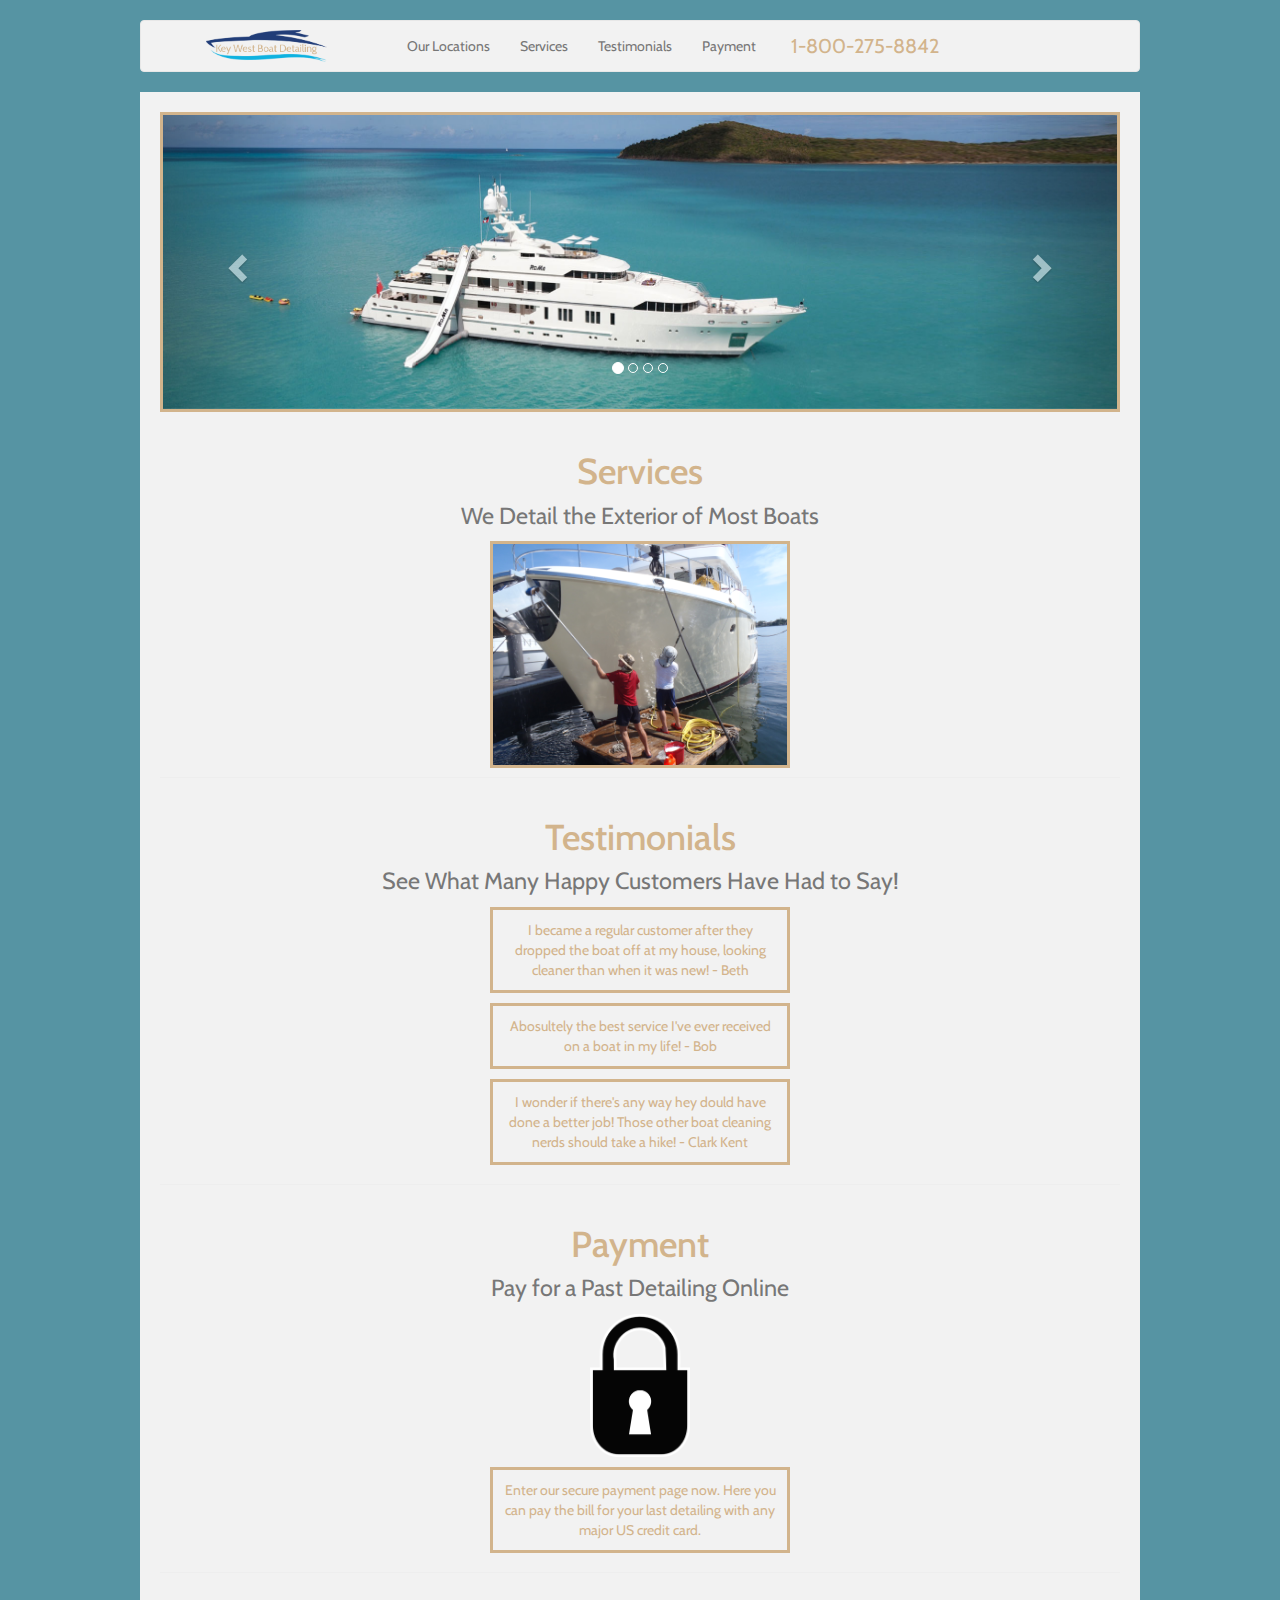
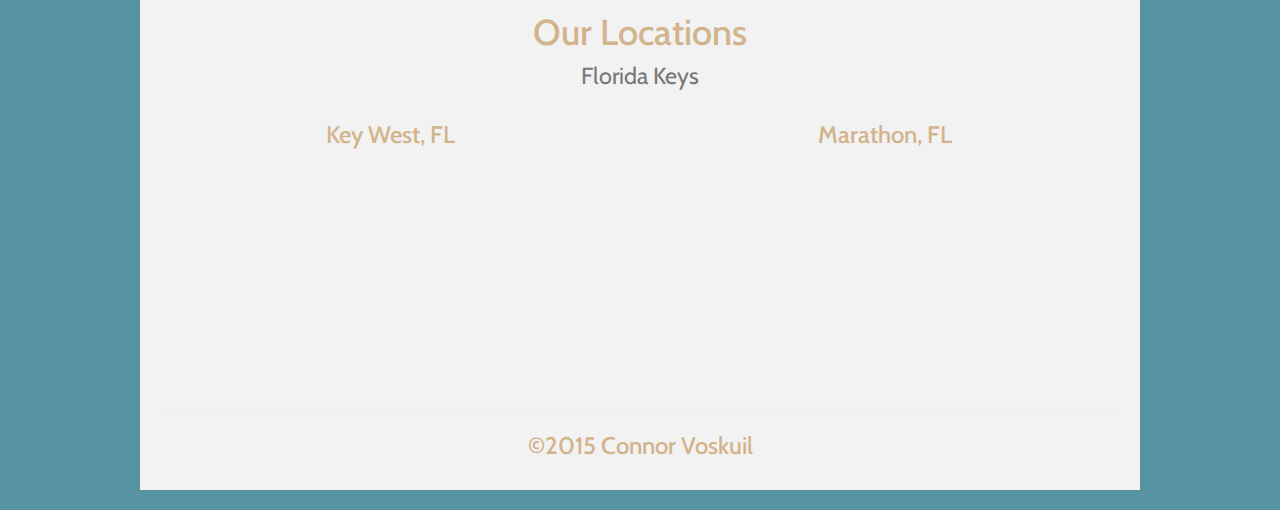
<file: home.html>
﻿<!DOCTYPE html>

<html>
<head>
    <meta charset="utf-8"/>
    <title>Key West Boat Detailing, Marathon FL</title>
    <link rel="stylesheet" href="https://maxcdn.bootstrapcdn.com/bootstrap/3.3.5/css/bootstrap.min.css"/>
    <script src="https://ajax.googleapis.com/ajax/libs/jquery/2.1.3/jquery.min.js"></script>
    <script src="https://maxcdn.bootstrapcdn.com/bootstrap/3.3.5/js/bootstrap.min.js"></script>
    <link href='https://fonts.googleapis.com/css?family=Cabin' rel='stylesheet' type='text/css'>
    <link rel="stylesheet" href="css/style.css"/>
</head>
<body>
    <nav id="topNav" class="navbar navbar-default">
        <div class="container-fluid">
            <div class="navbar-header">
                <button type="button" class="navbar-toggle collapsed" data-toggle="collapse" data-target="#bs-example-navbar-collapse-1" aria-expanded="false">
                    <span class="icon-bar"></span>
                    <span class="icon-bar"></span>
                    <span class="icon-bar"></span>
                </button>
                <a class="navbar-brand" href="home.html"><img src="images/logo.png" alt="Brand" id="logo"/></a>
            </div>

            <div class="collapse navbar-collapse" id="bs-example-navbar-collapse-1">
                <ul class="nav navbar-nav">
                    <li class="navItem"><a href="location.html">Our Locations</a></li>
                    <li class="navItem"><a href="services.html">Services</a></li>
                    <li class="navItem"><a href="testimonials.html">Testimonials</a></li>
                    <li class="navItem"><a href="payment.html">Payment</a></li>
                    <li class="navItem" id="navPhone">1-800-275-8842</li>
                </ul>
            </div>
        </div>
    </nav>

    <div id="pageWrapper">

        <div id="carousel" class="carousel slide" data-ride="carousel">
            <!-- Indicators -->
            <ol class="carousel-indicators">
                <li data-target="#carousel" data-slide-to="0" class="active"></li>
                <li data-target="#carousel" data-slide-to="1"></li>
                <li data-target="#carousel" data-slide-to="2"></li>
                <li data-target="#carousel" data-slide-to="3"></li>
            </ol>

            <!-- Wrapper for slides -->
            <div class="carousel-inner" role="listbox">
                <div class="item active">
                    <img src="images/boat2.jpg" alt="Boat">
                </div>

                <div class="item">
                    <img src="images/boat2fancy.png" alt="Boat">
                </div>

                <div class="item">
                    <img src="images/boat3.png" alt="Boat">
                </div>

                <div class="item">
                    <img src="images/boat4.png" alt="Boat">
                </div>
            </div>

            <!-- Left and right controls -->
            <a class="left carousel-control" href="#carousel" role="button" data-slide="prev">
                <span class="glyphicon glyphicon-chevron-left" aria-hidden="true"></span>
                <span class="sr-only">Previous</span>
            </a>
            <a class="right carousel-control" href="#carousel" role="button" data-slide="next">
                <span class="glyphicon glyphicon-chevron-right" aria-hidden="true"></span>
                <span class="sr-only">Next</span>
            </a>
        </div>

        <!--Services-->
        <div class="page-header">
            <a href="services.html"><h1>Services<br /><small>We Detail the Exterior of Most Boats</small></h1></a>
            <center><a href="services.html"><img id="cleaningImg" src="images/cleaning.jpg" /></a></center>
        </div>

        <!--Testimonials-->
        <div class="page-header">
            <a href="testimonials.html"><h1>Testimonials<br /><small>See What Many Happy Customers Have Had to Say!</small></h1></a>
            <center>
                <p>I became a regular customer after they dropped the boat off at my house, looking cleaner than when it was new! - Beth</p>
                <p>Abosultely the best service I've ever received on a boat in my life! - Bob</p>
                <p>I wonder if there's any way hey dould have done a better job! Those other boat cleaning nerds should take a hike! - Clark Kent</p>
            </center>
            </div>

            <!-- Payment  -->
            <div class="page-header">
                <a href="payment.html"><h1>Payment<br /><small>Pay for a Past Detailing Online</small></h1></a>
                <center>
                    <a href="payment.html"><img aign="left" id="lock" src="images/lock.png" /></a>
                    <p>Enter our secure payment page now. Here you can pay the bill for your last detailing with any major US credit card.</p>
                </center>
            </div>

            <!-- Locations -->
            <div class="page-header">
                <a href="location.html"><h1>Our Locations<br /><small>Florida Keys</small></h1></a>
                <div class="text-center">
                    <div class="row">
                        <div class="col-md-6">
                            <div id="keyWestMap">
                                <h3>Key West, FL</h3>
                                <iframe src="https://www.google.com/maps/embed?pb=!1m18!1m12!1m3!1d29030.265386179606!2d-81.80608317693532!3d24.56215389548357!2m3!1f0!2f0!3f0!3m2!1i1024!2i768!4f13.1!3m3!1m2!1s0x88d1b6b7f9006db3%3A0xc38cb8067842ac99!2s705+Palm+Ave%2C+Key+West%2C+FL+33040!5e0!3m2!1sen!2sus!4v1446670475352" width="350" height="240" frameborder="0" style="border:0" allowfullscreen></iframe>
                            </div>
                        </div>
                        <div class="col-md-6">
                            <div id="marathonMap">
                                <h3>Marathon, FL</h3>
                                <iframe src="https://www.google.com/maps/embed?pb=!1m18!1m12!1m3!1d82019.65552132645!2d-81.21419412146497!3d24.699713307814644!2m3!1f0!2f0!3f0!3m2!1i1024!2i768!4f13.1!3m3!1m2!1s0x88d0def1c646e8a3%3A0xfdc315e494ac0054!2s1280+Oceanview+Ave%2C+Marathon%2C+FL+33050!5e0!3m2!1sen!2sus!4v1446670831293" width="350" height="240" frameborder="0" style="border:0" allowfullscreen></iframe>            
                            </div>
                        </div>
                    </div>
                </div>
            </div>
        <h3>&copy;2015 Connor Voskuil</h3>
    </div>
</body>
</html>
</file>
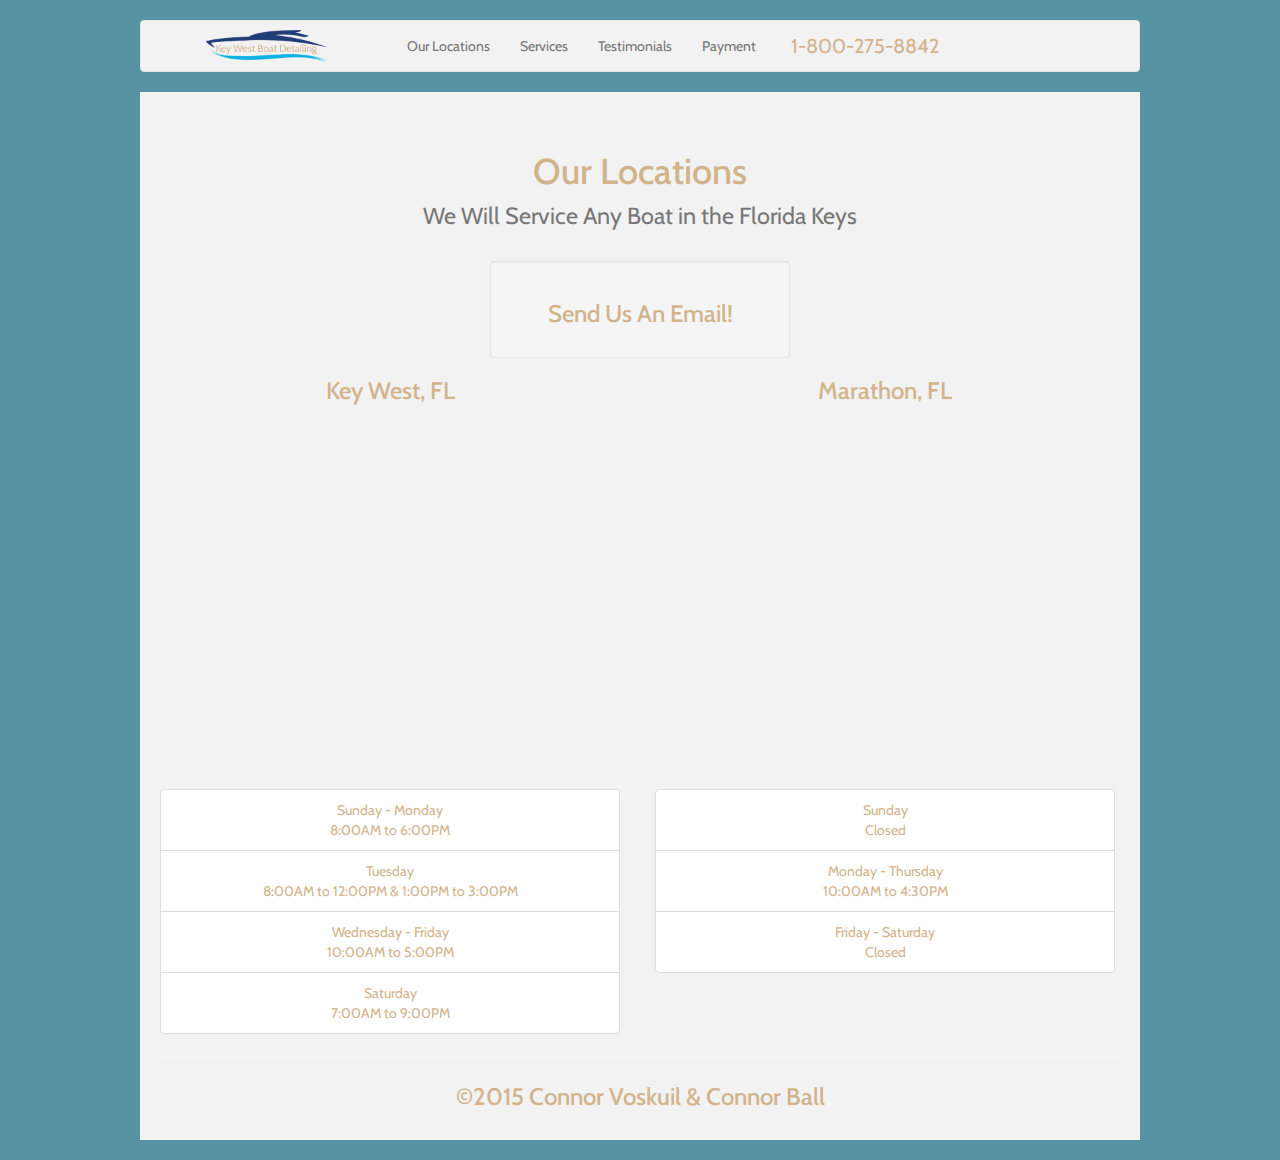
<file: location.html>
﻿<!DOCTYPE html>

<html>
<head>
    <meta charset="utf-8" />
    <title>Greater Keys Watercraft Detailing, Marathon FL</title>
    <link rel="stylesheet" href="https://maxcdn.bootstrapcdn.com/bootstrap/3.3.5/css/bootstrap.min.css" />
    <script src="https://ajax.googleapis.com/ajax/libs/jquery/2.1.3/jquery.min.js"></script>
    <script src="https://maxcdn.bootstrapcdn.com/bootstrap/3.3.5/js/bootstrap.min.js"></script>
    <link href='https://fonts.googleapis.com/css?family=Cabin' rel='stylesheet' type='text/css'>
    <link rel="stylesheet" href="css/style.css" />
</head>
<body>

    <nav id="topNav" class="navbar navbar-default">
        <div class="container-fluid">
            <div class="navbar-header">
                <button type="button" class="navbar-toggle collapsed" data-toggle="collapse" data-target="#bs-example-navbar-collapse-1" aria-expanded="false">
                    <span class="icon-bar"></span>
                    <span class="icon-bar"></span>
                    <span class="icon-bar"></span>
                </button>
                <a class="navbar-brand" href="home.html"><img src="images/logo.png" alt="Brand" id="logo"/></a>
            </div>
            <div class="collapse navbar-collapse" id="bs-example-navbar-collapse-1">
                <ul class="nav navbar-nav">
                    <li class="navItem"><a href="location.html">Our Locations</a></li>
                    <li class="navItem"><a href="services.html">Services</a></li>
                    <li class="navItem"><a href="testimonials.html">Testimonials</a></li>
                    <li class="navItem"><a href="payment.html">Payment</a></li>
                    <li class="navItem" id="navPhone">1-800-275-8842</li>
                </ul>
            </div>
        </div>
    </nav>
    <div id="pageWrapper">
        <div class="page-header">
        <h1>Our Locations<br /><small>We Will Service Any Boat in the Florida Keys</small></h1>
            <div class="text-center">
                <br />
                <div class="well" id="emailWell"><a href="mailto:Info@Keywestboatdetailing.com?Subject=Inquiry_@_Key_West_Boat_Detailing"><h3>Send Us An Email!</h3></a></div>
                <div class="row">
                    <div class="col-md-6">
                        <div id="keyWestMap">
                            <h3>Key West, FL</h3>
                            <iframe src="https://www.google.com/maps/embed?pb=!1m18!1m12!1m3!1d29030.265386179606!2d-81.80608317693532!3d24.56215389548357!2m3!1f0!2f0!3f0!3m2!1i1024!2i768!4f13.1!3m3!1m2!1s0x88d1b6b7f9006db3%3A0xc38cb8067842ac99!2s705+Palm+Ave%2C+Key+West%2C+FL+33040!5e0!3m2!1sen!2sus!4v1446670475352" width="450" height="350" frameborder="0" style="border:0" allowfullscreen></iframe>
                            <br /><br />
                            <ul class="list-group">
                                <li class="list-group-item">Sunday - Monday<br />8:00AM to 6:00PM</li>
                                <li class="list-group-item">Tuesday<br />8:00AM to 12:00PM &amp; 1:00PM to 3:00PM</li>
                                <li class="list-group-item">Wednesday - Friday<br />10:00AM to 5:00PM</li>
                                <li class="list-group-item">Saturday<br />7:00AM to 9:00PM</li>
                            </ul> 
                        </div>
                    </div>
                    <div class="col-md-6">
                        <div id="marathonMap">
                            <h3>Marathon, FL</h3>
                            <iframe src="https://www.google.com/maps/embed?pb=!1m18!1m12!1m3!1d82019.65552132645!2d-81.21419412146497!3d24.699713307814644!2m3!1f0!2f0!3f0!3m2!1i1024!2i768!4f13.1!3m3!1m2!1s0x88d0def1c646e8a3%3A0xfdc315e494ac0054!2s1280+Oceanview+Ave%2C+Marathon%2C+FL+33050!5e0!3m2!1sen!2sus!4v1446670831293" width="450" height="350" frameborder="0" style="border:0" allowfullscreen></iframe>
                            <br /><br />
                            <ul class="list-group">
                                <li class="list-group-item">Sunday<br />Closed</li>
                                <li class="list-group-item">Monday - Thursday<br />10:00AM to 4:30PM</li>
                                <li class="list-group-item">Friday - Saturday<br />Closed</li>
                            </ul>            
                        </div>
                    </div>
                </div>
            </div>
        </div>
        <h3>&copy;2015 Connor Voskuil &amp; Connor Ball</h3>
    </div>
	</body>
	</html>
</file>
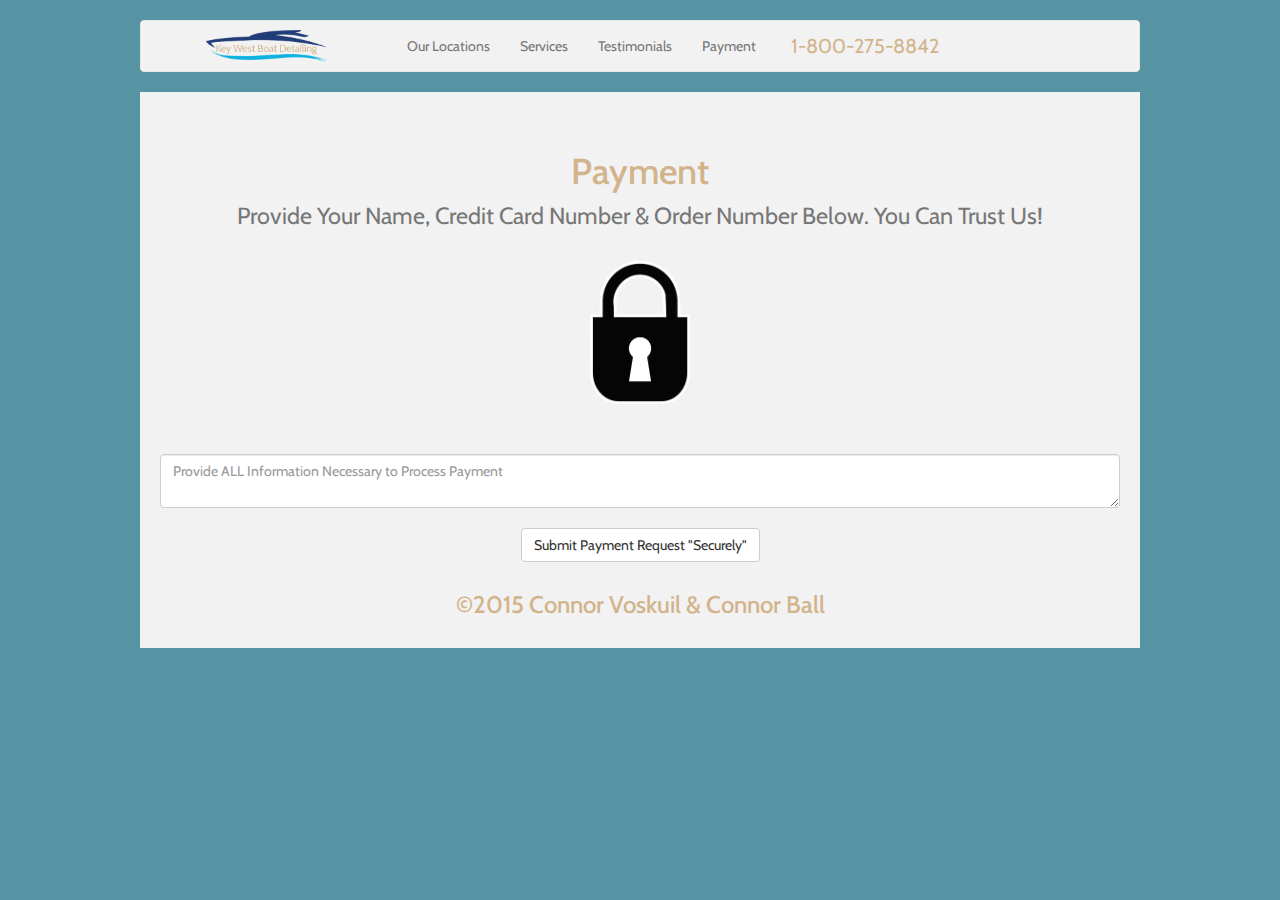
<file: payment.html>
﻿<!DOCTYPE html>

<html>
<head>
    <meta charset="utf-8" />
    <title>Greater Keys Watercraft Detailing, Marathon FL</title>
    <link rel="stylesheet" href="https://maxcdn.bootstrapcdn.com/bootstrap/3.3.5/css/bootstrap.min.css" />
    <script src="https://ajax.googleapis.com/ajax/libs/jquery/2.1.3/jquery.min.js"></script>
    <script src="https://maxcdn.bootstrapcdn.com/bootstrap/3.3.5/js/bootstrap.min.js"></script>
    <link href='https://fonts.googleapis.com/css?family=Cabin' rel='stylesheet' type='text/css'>
    <link rel="stylesheet" href="css/style.css" />
</head>
<body>

    <nav id="topNav" class="navbar navbar-default">
        <div class="container-fluid">
            <div class="navbar-header">
                <button type="button" class="navbar-toggle collapsed" data-toggle="collapse" data-target="#bs-example-navbar-collapse-1" aria-expanded="false">
                    <span class="icon-bar"></span>
                    <span class="icon-bar"></span>
                    <span class="icon-bar"></span>
                </button>
                <a class="navbar-brand" href="home.html"><img src="images/logo.png" alt="Brand" id="logo"/></a>
            </div>
            <div class="collapse navbar-collapse" id="bs-example-navbar-collapse-1">
                <ul class="nav navbar-nav">
                    <li class="navItem"><a href="location.html">Our Locations</a></li>
                    <li class="navItem"><a href="services.html">Services</a></li>
                    <li class="navItem"><a href="testimonials.html">Testimonials</a></li>
                    <li class="navItem"><a href="payment.html">Payment</a></li>
                    <li class="navItem" id="navPhone">1-800-275-8842</li>
                </ul>
            </div>
        </div>
    </nav>
    <div id="pageWrapper">
        <div class="text-center">
            <div class="page-header">
            <h1>Payment<br /><small>Provide Your Name, Credit Card Number &amp; Order Number Below. You Can Trust Us!</small></h1>
            <br />
            <img src="images/lock.png" id="lock"/>
            <h3></h3><br>
                <form action="mailto:Payment@Keywestboatdetailing.com" method="get">
                    <textarea name="body" id="reservationsField" class="form-control" placeholder="Provide ALL Information Necessary to Process Payment"></textarea>
                    <input type="hidden" name="subject" value="Invoice_Request_@_Key_West_Boat_Detailing" />
                    <center>
                        <br />
                        <input type="submit" value="Submit Payment Request &quot;Securely&quot;" class="btn btn-default" id="button" />
                    </center>
                </form>
            </div>
        </div>
        <h3>&copy;2015 Connor Voskuil &amp; Connor Ball</h3>
    </div>
</body>
</html>
</file>
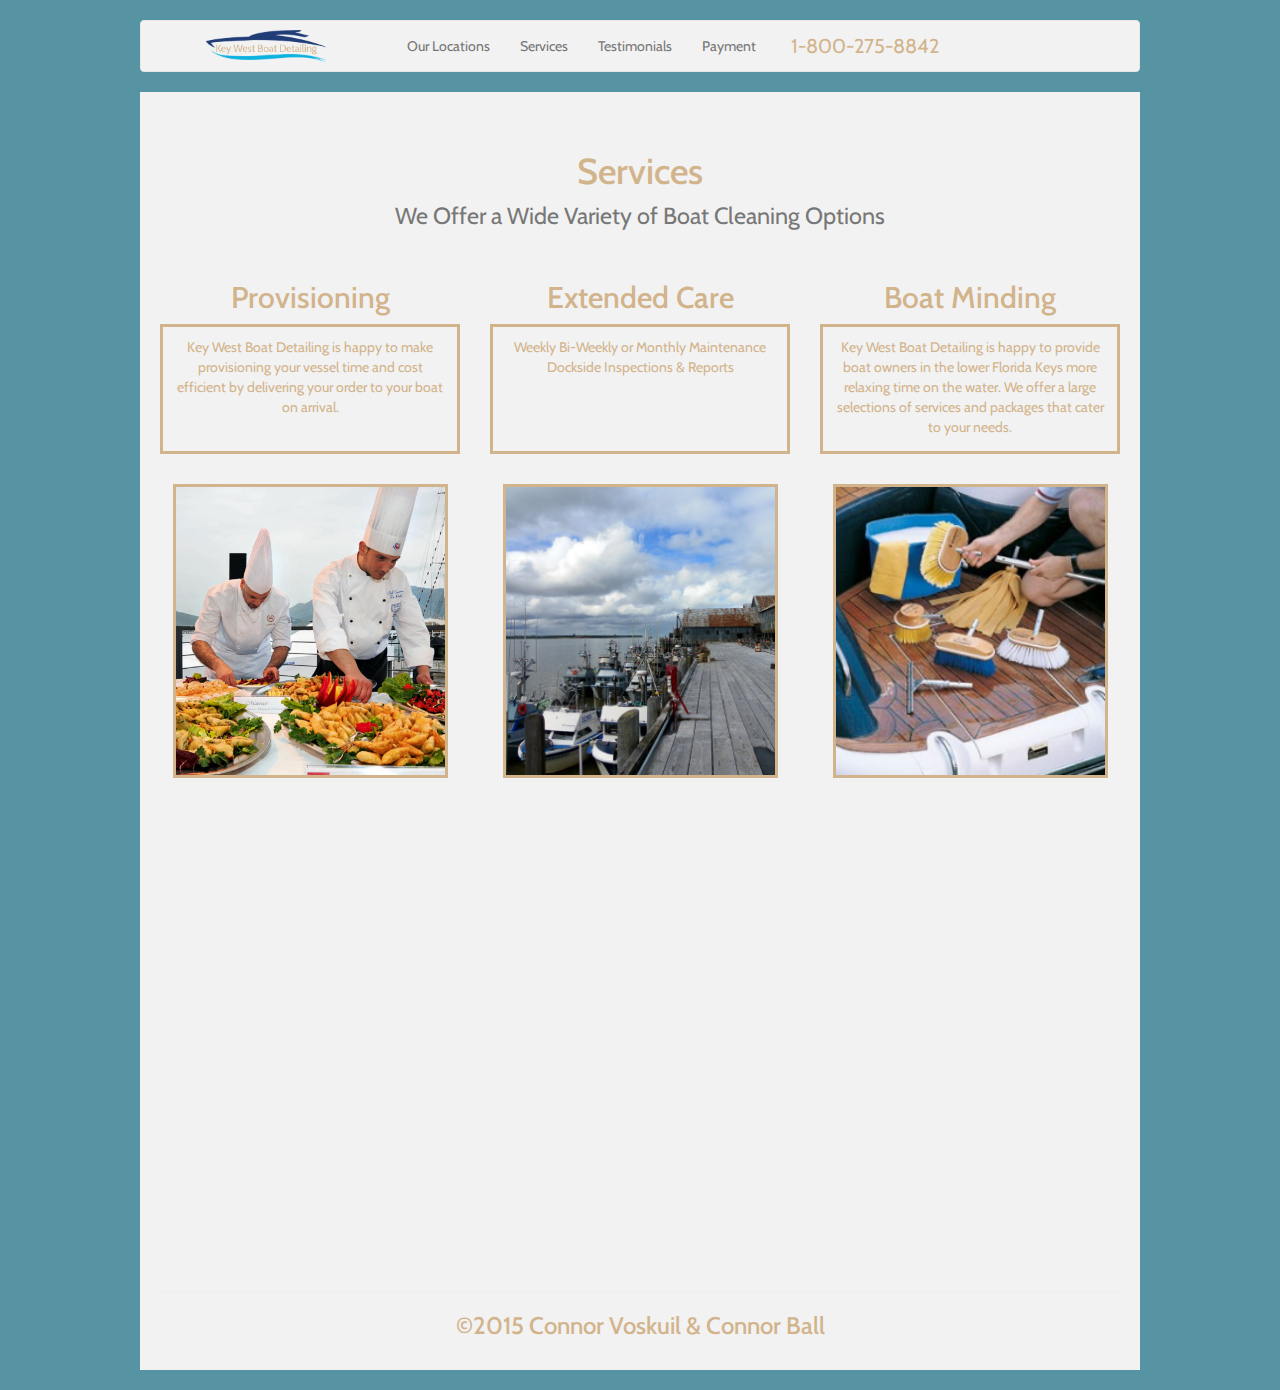
<file: services.html>
﻿<!DOCTYPE html>

<html>
<head>
    <meta charset="utf-8" />
    <title>Greater Keys Watercraft Detailing, Marathon FL</title>
    <link rel="stylesheet" href="https://maxcdn.bootstrapcdn.com/bootstrap/3.3.5/css/bootstrap.min.css" />
    <script src="https://ajax.googleapis.com/ajax/libs/jquery/2.1.3/jquery.min.js"></script>
    <script src="https://maxcdn.bootstrapcdn.com/bootstrap/3.3.5/js/bootstrap.min.js"></script>
    <link href='https://fonts.googleapis.com/css?family=Cabin' rel='stylesheet' type='text/css'>
    <link rel="stylesheet" href="css/style.css" />
</head>
<body>

    <nav id="topNav" class="navbar navbar-default">
        <div class="container-fluid">
            <div class="navbar-header">
                <button type="button" class="navbar-toggle collapsed" data-toggle="collapse" data-target="#bs-example-navbar-collapse-1" aria-expanded="false">
                    <span class="icon-bar"></span>
                    <span class="icon-bar"></span>
                    <span class="icon-bar"></span>
                </button>
                <a class="navbar-brand" href="home.html"><img src="images/logo.png" alt="Brand" id="logo"/></a>
            </div>
            <div class="collapse navbar-collapse" id="bs-example-navbar-collapse-1">
                <ul class="nav navbar-nav">
                    <li class="navItem"><a href="location.html">Our Locations</a></li>
                    <li class="navItem"><a href="services.html">Services</a></li>
                    <li class="navItem"><a href="testimonials.html">Testimonials</a></li>
                    <li class="navItem"><a href="payment.html">Payment</a></li>
                    <li class="navItem" id="navPhone">1-800-275-8842</li>
                </ul>
            </div>
        </div>
    </nav>
        <div id="pageWrapper">
            <div class="page-header">
                <h1>Services<br /><small>We Offer a Wide Variety of Boat Cleaning Options</small></h1>
                <br />
                <div class="row">
                    <center>
                    <div class="col-md-4">
                        <h2>Provisioning</h2>
                        <p class="servicesText">Key West Boat Detailing is happy to make provisioning your vessel time and cost efficient by delivering your order 
        to your boat on arrival.</p>
                        <br />
                        <img class="servicesImg" src="images/provisioning1edit.png">
                    </div>
                    <div class="col-md-4">
                        <h2>Extended Care</h2>
                        <p class="servicesText">Weekly Bi-Weekly or Monthly Maintenance
        Dockside Inspections &amp; Reports</p>
                        <br />
                        <img class="servicesImg" src="images/boatinspections1edit.png">
                    </div>
                    <div class="col-md-4">
                        <h2>Boat Minding</h2>
                        <p class="servicesText">Key West Boat Detailing is happy to provide boat owners in the lower Florida Keys more relaxing time on the water. We offer a large selections of services and packages that cater to your needs.</p>
                        <br />
                        <img class="servicesImg" src="images/boatcare230x250.png">
                    </div>
                    </center>
                </div>
                <br />
            <center>
            <iframe width="854" height="480" src="https://www.youtube.com/embed/Itvu8bg54LA" frameborder="0" allowfullscreen></iframe>
            </center>
            </div>
            <h3>&copy;2015 Connor Voskuil &amp; Connor Ball</h3>
        </div>
	</body>
	</html>
</file>
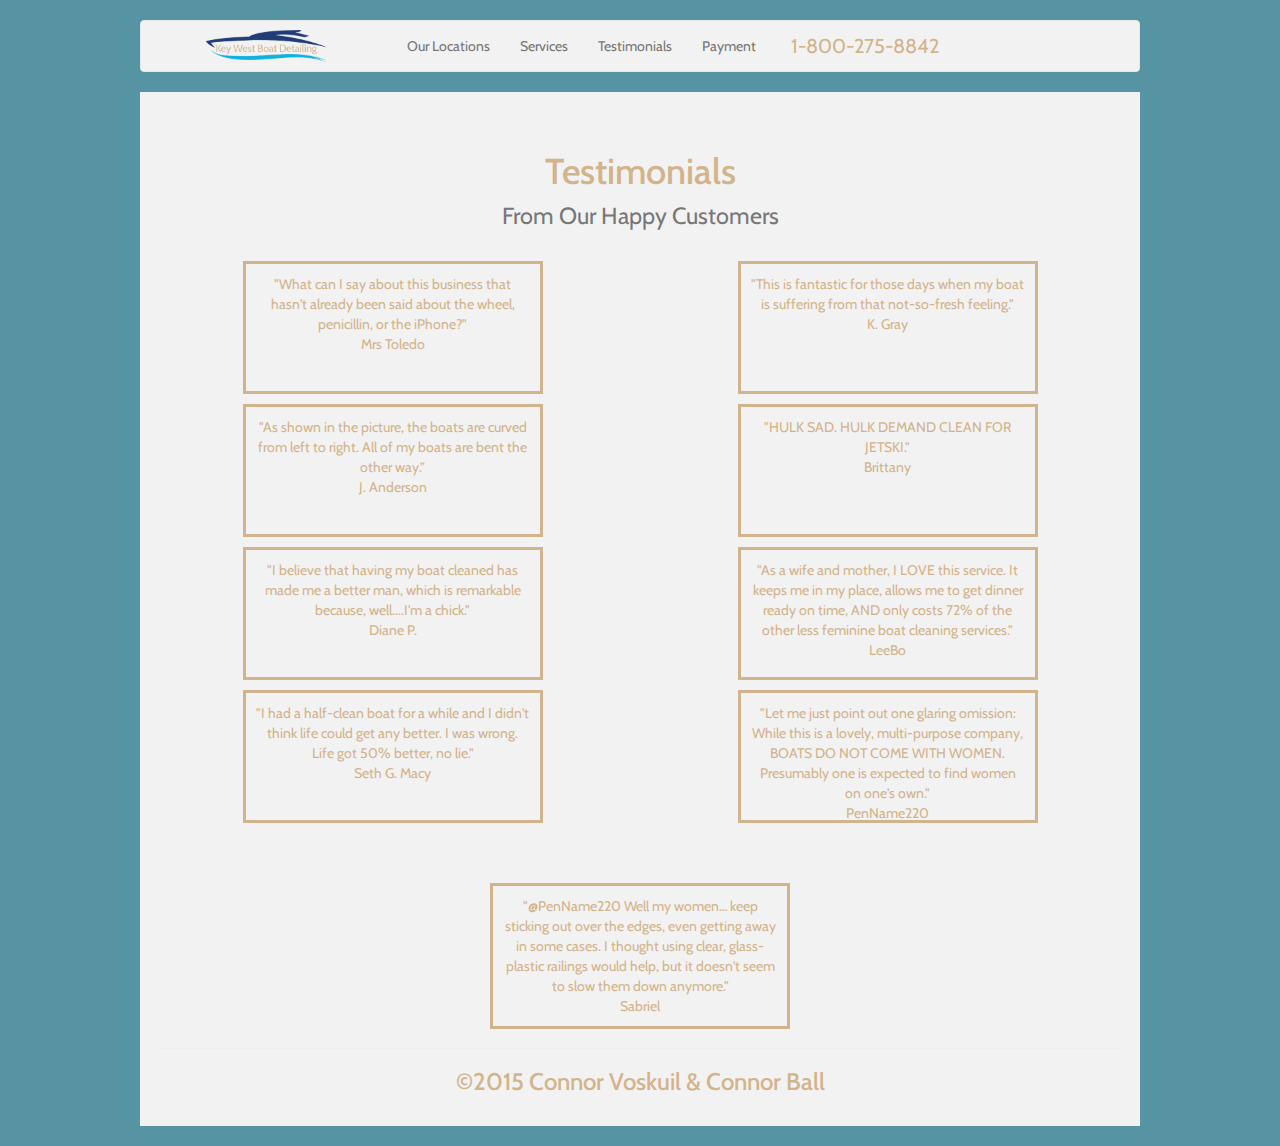
<file: testimonials.html>
﻿<!DOCTYPE html>

<html>
<head>
    <meta charset="utf-8" />
    <title>Greater Keys Watercraft Detailing, Marathon FL</title>
    <link rel="stylesheet" href="https://maxcdn.bootstrapcdn.com/bootstrap/3.3.5/css/bootstrap.min.css" />
    <script src="https://ajax.googleapis.com/ajax/libs/jquery/2.1.3/jquery.min.js"></script>
    <script src="https://maxcdn.bootstrapcdn.com/bootstrap/3.3.5/js/bootstrap.min.js"></script>
    <link href='https://fonts.googleapis.com/css?family=Cabin' rel='stylesheet' type='text/css'>
    <link rel="stylesheet" href="css/style.css" />
</head>
<body>
    
    
    <nav id="topNav" class="navbar navbar-default">
        <div class="container-fluid">
            <div class="navbar-header">
                <button type="button" class="navbar-toggle collapsed" data-toggle="collapse" data-target="#bs-example-navbar-collapse-1" aria-expanded="false">
                    <span class="icon-bar"></span>
                    <span class="icon-bar"></span>
                    <span class="icon-bar"></span>
                </button>
                <a class="navbar-brand" href="home.html"><img src="images/logo.png" alt="Brand" id="logo"/></a>
            </div>
            <div class="collapse navbar-collapse" id="bs-example-navbar-collapse-1">
                <ul class="nav navbar-nav">
                    <li class="navItem"><a href="location.html">Our Locations</a></li>
                    <li class="navItem"><a href="services.html">Services</a></li>
                    <li class="navItem"><a href="testimonials.html">Testimonials</a></li>
                    <li class="navItem"><a href="payment.html">Payment</a></li>
                    <li class="navItem" id="navPhone">1-800-275-8842</li>
                </ul>
            </div>
        </div>
    </nav>
    
    
<div id="pageWrapper">
    <div class="text-center">
        <div class="page-header">
            <center>
                <h1>Testimonials<br /><small>From Our Happy Customers</small></h1><br>
                    <div class="row">
                        <div class="col-md-6">
                            <p class="testimonialText">"What can I say about this business that hasn't already been said about the wheel, penicillin, or the iPhone?"<br>
                                Mrs Toledo</p>
                            <p class="testimonialText">"As shown in the picture, the boats are curved from left to right. All of my boats are bent the other way.”<br>
                                J. Anderson</p>
                            <p class="testimonialText">"I believe that having my boat cleaned has made me a better man, which is remarkable because, well....I'm a chick."<br>
                                Diane P.</p>
                            <p class="testimonialText">"I had a half-clean boat for a while and I didn't think life could get any better. I was wrong. Life got 50% better, no lie."<br>
                                Seth G. Macy</p>
                        </div>
                        <div class="col-md-6">
                            <p class="testimonialText">"This is fantastic for those days when my boat is suffering from that not-so-fresh feeling."<br>
                                K. Gray</p>
                            <p class="testimonialText">"HULK SAD. HULK DEMAND CLEAN FOR JETSKI."<br>
                                Brittany</p>
                            <p class="testimonialText">"As a wife and mother, I LOVE this service. It keeps me in my place, allows me to get dinner ready on time, AND only costs 72% of the other less feminine boat cleaning services."<br>
                                LeeBo</p>
                            <p class="testimonialText">"Let me just point out one glaring omission: While this is a lovely, multi-purpose company, BOATS DO NOT COME WITH WOMEN. Presumably one is expected to find women on one's own."<br>
                                PenName220</p>
                        </div>
                    </div>
            <p style="margin-top:50px;">"@PenName220 Well my women… keep sticking out over the edges, even getting away in some cases. I thought using clear, glass-plastic railings would help, but it doesn't seem to slow them down anymore."<br>
               Sabriel</p>
            </center>
        </div>
    <h3>&copy;2015 Connor Voskuil &amp; Connor Ball</h3>
</div>
</div>
</body>
</html>
</file>
<file: css/style.css>
#pageWrapper
{
    width: 1000px;
    margin: 0 auto;
    margin-top: 20px;
    background-color:#F2F2F2;
    margin-bottom: 20px;
    padding:20px;
}
#logo
{
    width: 121px;
    height: 31.7px !important;
    position:relative;
	bottom:6px;
    left:50px
}
.navItem
{
    position:relative;
    left:100px
}
body
{
    background-color:#5694A3;
    color:tan;
    font-family: 'Cabin', sans-serif;
}
img
{
    margin: 0 auto;
    width:960px;
    height: 294px !important;
}
#carousel
{
    border:solid;
    height:300px;
}
h1
{
    text-align:center;
}
h3
{
    text-align:center;
}
#topNav
{
    width:1000px;
    margin: 0 auto;
    background-color:#F2F2F2;
    margin-top:20px;
}
#navPhone
{
    font-size:20px;
    margin-left:20px;
    margin-top:11px;
}
h2
{
    text-align:center;
}
#keyWestMap
{
    width:460px;
}
#marathonMap
{
    width:460px;
}
p
{
    width:300px;
    padding:10px;
    border:solid;
}
#lock
{
    width:100px;
    height:auto !important;
    margin-bottom:10px;
}
#cleaningImg
{
    height:auto !important;
    width: 300px;
    border:solid;
}
a
{
    color:tan;
    text-decoration:none !important;
}
a:hover
{
    color:#5694A3;
}
.servicesImg {
    width: 275px;
    height: 230px;
    border:solid;
    border-color:tan;
}
#emailWell
{
    width:300px;
    margin:0 auto;
}
.servicesText
{
    height:130px;
}
.testimonialText
{
    height:133px;
}
</file>
